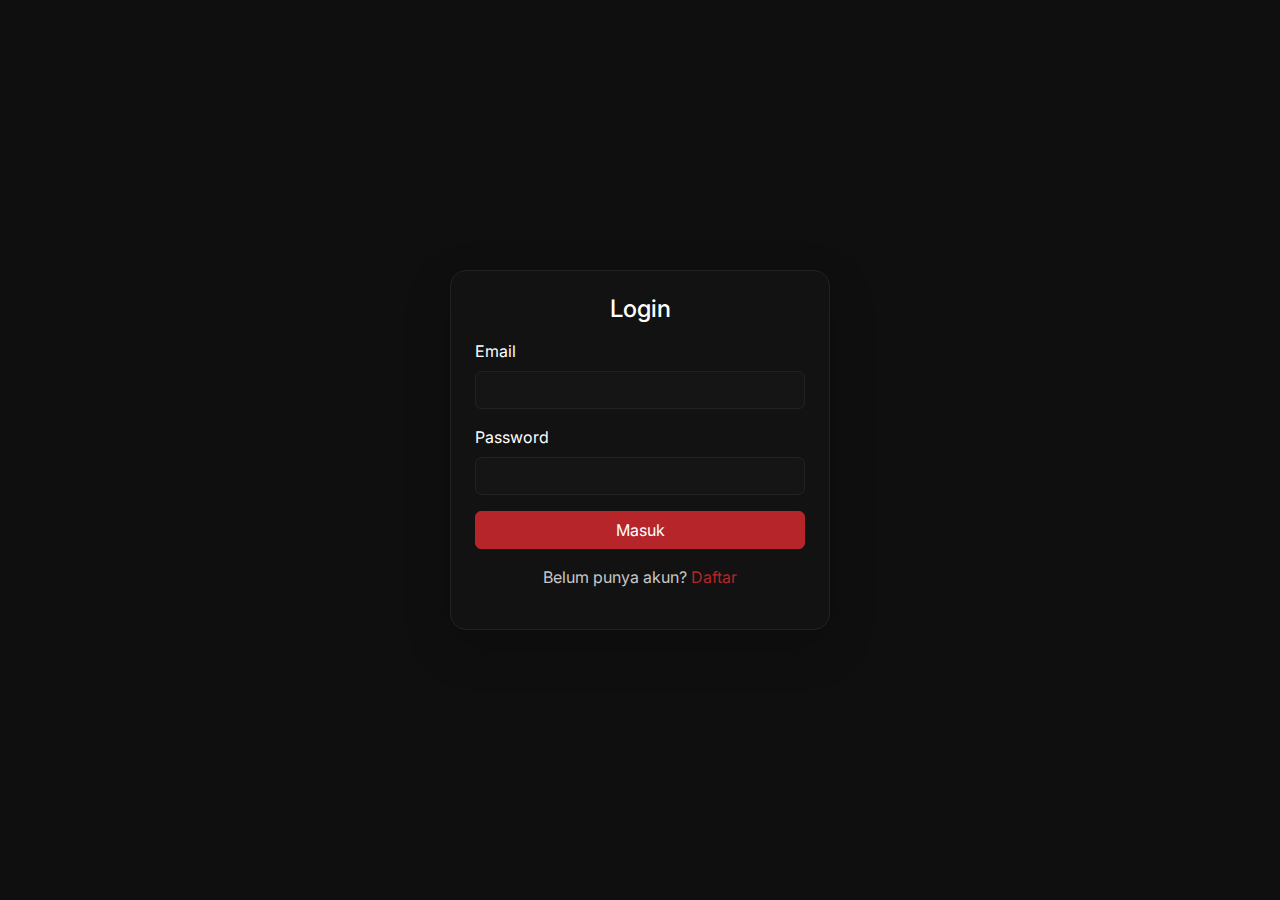
<file: Tubes_WebPro 0911/login.html>
<!DOCTYPE html>
<html lang="id">
<head>
  <title>Login — UKM Band</title>
  <meta charset="UTF-8">
  <meta name="viewport" content="width=device-width, initial-scale=1.0">
  <link href="https://cdn.jsdelivr.net/npm/bootstrap@5.3.3/dist/css/bootstrap.min.css" rel="stylesheet">
  <link href="https://cdn.jsdelivr.net/npm/bootstrap-icons@1.11.3/font/bootstrap-icons.css" rel="stylesheet">
  <link href="https://fonts.googleapis.com/css2?family=Inter:wght@300;400;600;700&display=swap" rel="stylesheet">
  <link rel="stylesheet" href="css/style.css">

</head>
<body class="bg-dark-950 text-white d-flex justify-content-center align-items-center vh-100">
  <div class="auth-card card-dark p-4 rounded-4 shadow-lg">
    <h4 class="text-center mb-3">Login</h4>
    <form onsubmit="return login(event)">
      <div class="mb-3">
        <label class="form-label">Email</label>
        <input type="email" class="form-control form-control-dark" id="loginEmail" required>
      </div>
      <div class="mb-3">
        <label class="form-label">Password</label>
        <input type="password" class="form-control form-control-dark" id="loginPassword" required>
      </div>
      <button type="submit" class="btn btn-accent w-100">Masuk</button>
    </form>
    <p class="text-center mt-3 text-dark-200">Belum punya akun? <a class="link-accent" href="register.html">Daftar</a></p>
  </div>
  <script src="https://cdn.jsdelivr.net/npm/bootstrap@5.3.3/dist/js/bootstrap.bundle.min.js"></script>
  <script src="js/main.js"></script>
</body>
</html>
</file>
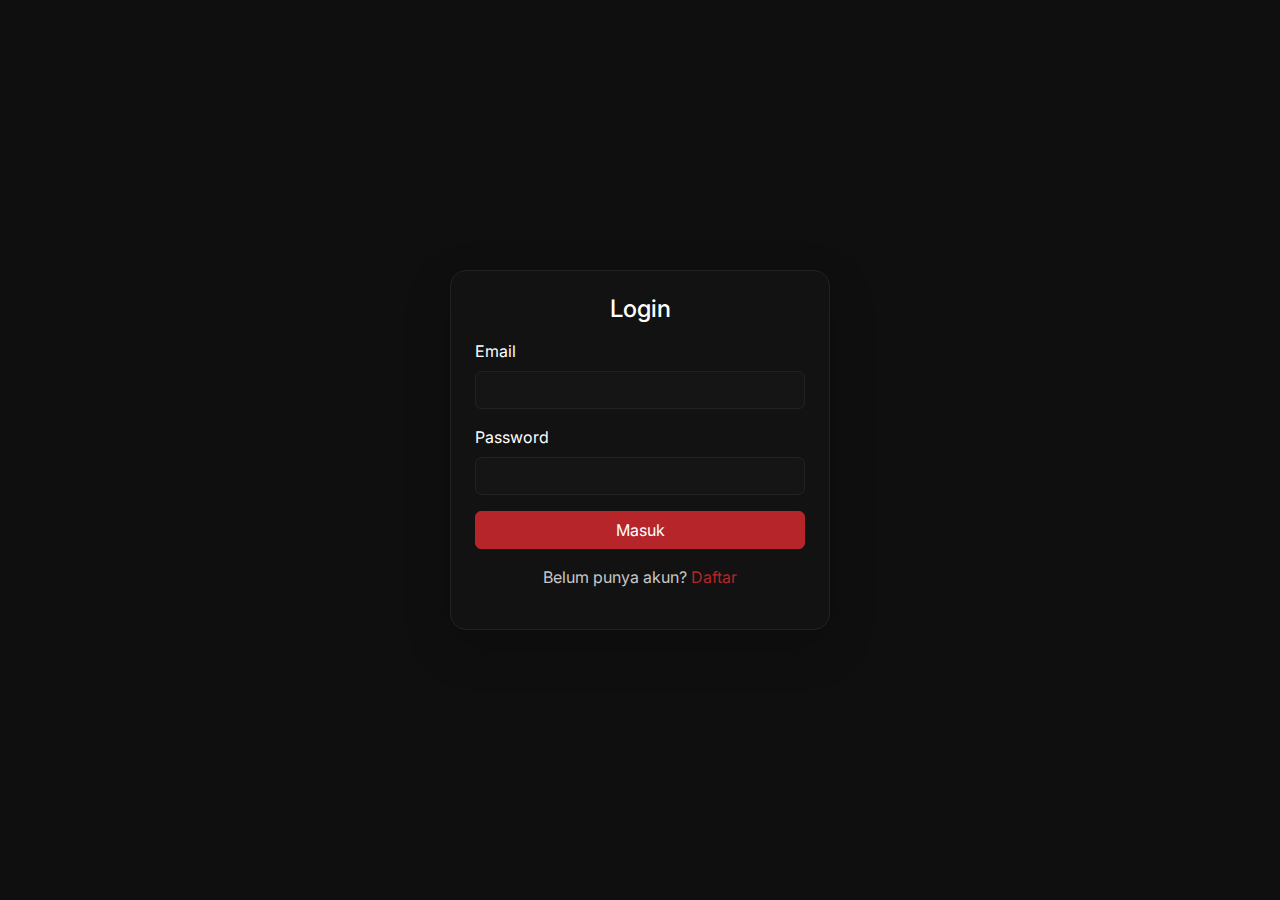
<file: Tubes_WebPro 0911/playlist.html>
<!DOCTYPE html>
<html lang="id">
<head>
  <title>Playlist Saya — UKM Band</title>
  <meta charset="UTF-8">
  <meta name="viewport" content="width=device-width, initial-scale=1.0">
  <link href="https://cdn.jsdelivr.net/npm/bootstrap@5.3.3/dist/css/bootstrap.min.css" rel="stylesheet">
  <link href="https://cdn.jsdelivr.net/npm/bootstrap-icons@1.11.3/font/bootstrap-icons.css" rel="stylesheet">
  <link href="https://fonts.googleapis.com/css2?family=Inter:wght@300;400;600;700&display=swap" rel="stylesheet">
  <link rel="stylesheet" href="css/style.css">

</head>
<body class="bg-dark-950 text-white d-flex flex-column min-vh-100">

  <nav class="navbar navbar-expand-lg navbar-dark bg-dark-900 sticky-top border-bottom border-dark-700">
    <div class="container-fluid px-3">
      <a class="navbar-brand fw-bold d-flex align-items-center gap-2" href="index.html">
        <span class="brand-pill">🎵</span> UKM Band
      </a>
      <button class="navbar-toggler" type="button" data-bs-toggle="collapse" data-bs-target="#navMain">
        <span class="navbar-toggler-icon"></span>
      </button>
      <div class="collapse navbar-collapse" id="navMain">
        <form class="ms-lg-3 my-2 my-lg-0 d-flex flex-grow-1" role="search" onsubmit="return handleGlobalSearch(event)">
          <span class="input-group">
            <span class="input-group-text bg-dark-800 border-dark-700 text-dark-100"><i class="bi bi-search"></i></span>
            <input class="form-control form-control-dark" id="globalSearch" type="search" placeholder="Cari lagu, artis, atau kata kunci..." aria-label="Search">
          </span>
        </form>
        <ul class="navbar-nav ms-lg-3 align-items-lg-center">
          <li class="nav-item"><a class="nav-link" href="playlist.html"><i class="bi bi-music-note-list me-1"></i>Playlist Saya</a></li>
          <li class="nav-item"><a class="nav-link" href="feedback.html"><i class="bi bi-chat-left-text me-1"></i>Feedback</a></li>
          <li class="nav-item dropdown ms-lg-2">
            <a class="nav-link btn btn-outline-accent px-3 py-1 rounded-pill dropdown-toggle" href="#" data-bs-toggle="dropdown">
              <i class="bi bi-person-circle me-1"></i><span id="navUserLabel">Profil</span>
            </a>
            <ul class="dropdown-menu dropdown-menu-end dropdown-dark">
              <li><a class="dropdown-item" href="history.html"><i class="bi bi-clock-history me-2"></i>Riwayat</a></li>
              <li><a class="dropdown-item" id="adminLink" href="admin.html" style="display:none;"><i class="bi bi-shield-lock me-2"></i>Admin</a></li>
              <li><hr class="dropdown-divider"></li>
              <li><a class="dropdown-item text-danger" href="#" onclick="logout()"><i class="bi bi-box-arrow-right me-2"></i>Logout</a></li>
            </ul>
          </li>
        </ul>
      </div>
    </div>
  </nav>


<main class="container-xxl my-4">
  <div class="d-flex justify-content-between align-items-center mb-3">
    <h3 class="mb-0">Playlist Saya</h3>
    <button class="btn btn-accent" onclick="createPlaylist()"><i class="bi bi-plus-circle me-1"></i>Buat Playlist</button>
  </div>
  <div id="playlistContainer" class="row g-3"></div>
</main>

  <footer class="py-4 bg-dark-900 text-center text-dark-200 mt-auto border-top border-dark-700">
    <div class="container small">
      © UKM Band Universitas Telkom — Frontend Demo
    </div>
  </footer>
  <script src="https://cdn.jsdelivr.net/npm/bootstrap@5.3.3/dist/js/bootstrap.bundle.min.js"></script>
  <script src="js/main.js"></script>

</body>
</html>
</file>
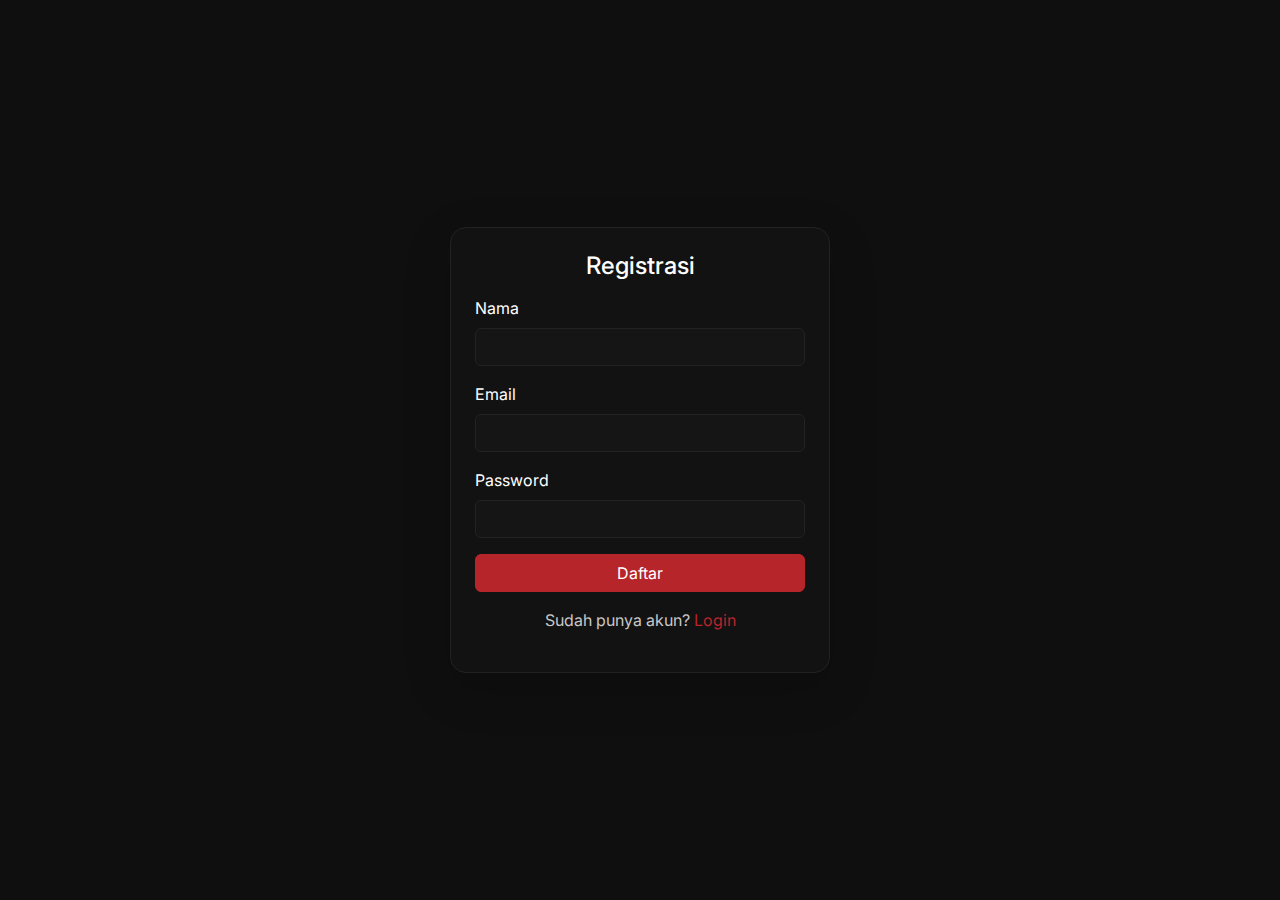
<file: Tubes_WebPro 0911/register.html>
<!DOCTYPE html>
<html lang="id">
<head>
  <title>Registrasi — UKM Band</title>
  <meta charset="UTF-8">
  <meta name="viewport" content="width=device-width, initial-scale=1.0">
  <link href="https://cdn.jsdelivr.net/npm/bootstrap@5.3.3/dist/css/bootstrap.min.css" rel="stylesheet">
  <link href="https://cdn.jsdelivr.net/npm/bootstrap-icons@1.11.3/font/bootstrap-icons.css" rel="stylesheet">
  <link href="https://fonts.googleapis.com/css2?family=Inter:wght@300;400;600;700&display=swap" rel="stylesheet">
  <link rel="stylesheet" href="css/style.css">
</head>
<body class="bg-dark-950 text-white d-flex justify-content-center align-items-center vh-100">
  <div class="auth-card card-dark p-4 rounded-4 shadow-lg">
    <h4 class="text-center mb-3">Registrasi</h4>
    <form onsubmit="return register(event)">
      <div class="mb-3">
        <label class="form-label">Nama</label>
        <input type="text" class="form-control form-control-dark" id="regName" required>
      </div>
      <div class="mb-3">
        <label class="form-label">Email</label>
        <input type="email" class="form-control form-control-dark" id="regEmail" required>
      </div>
      <div class="mb-3">
        <label class="form-label">Password</label>
        <input type="password" class="form-control form-control-dark" id="regPassword" minlength="6" required>
      </div>
      <button type="submit" class="btn btn-accent w-100">Daftar</button>
    </form>
    <p class="text-center mt-3 text-dark-200">Sudah punya akun? <a class="link-accent" href="login.html">Login</a></p>
  </div>
  <script src="https://cdn.jsdelivr.net/npm/bootstrap@5.3.3/dist/js/bootstrap.bundle.min.js"></script>
  <script src="js/main.js"></script>
</body>
</html>
</file>
<file: Tubes_WebPro 0911/css/style.css>
:root{
  --accent:#b6252a;
  --dark-950:#0f0f0f;
  --dark-900:#121212;
  --dark-850:#151515;
  --dark-800:#181818;
  --dark-700:#222;
  --dark-300:#a6a6a6;
  --dark-200:#c7c7c7;
  --dark-100:#e5e5e5;
}

*{box-sizing:border-box}
body{font-family:'Inter',system-ui, -apple-system, Segoe UI, Roboto, Arial, sans-serif;}

.bg-dark-950{background:var(--dark-950)!important;}
.bg-dark-900{background:var(--dark-900)!important;}
.bg-dark-800{background:var(--dark-800)!important;}
.text-dark-300{color:var(--dark-300)!important;}
.text-dark-200{color:var(--dark-200)!important;}
.text-dark-100{color:var(--dark-100)!important;}
.border-dark-700{border-color:var(--dark-700)!important;}

.btn-accent{background:var(--accent); color:#fff; border:1px solid var(--accent);}
.btn-accent:hover{filter:brightness(1.1); color:#fff;}
.btn-outline-accent{border:1px solid var(--accent); color:var(--accent);}
.btn-outline-accent:hover{background:var(--accent); color:#fff;}
.bg-accent-soft{background:rgba(182,37,42,.15)!important; color:#fff; border:1px solid rgba(182,37,42,.25);}

.link-accent{color:var(--accent); text-decoration:none;}
.link-accent:hover{color:#fff; text-decoration:underline;}

.form-control-dark, .form-select-dark{
  background:var(--dark-850); color:#fff; border:1px solid var(--dark-700);
}
.form-control-dark::placeholder{color:var(--dark-300);}
.dropdown-dark{background:var(--dark-900); border:1px solid var(--dark-700);}
.dropdown-dark .dropdown-item{color:#fff;}
.dropdown-dark .dropdown-item:hover{background:var(--dark-800);}

.card-dark{background:var(--dark-900); border:1px solid var(--dark-700);}
.table-dark{--bs-table-bg: var(--dark-900); --bs-table-striped-bg: var(--dark-800); --bs-table-hover-bg: var(--dark-800);}
.navbar.bg-dark-900{background:var(--dark-900)!important;}
.input-group-text{border-color:var(--dark-700)!important;}

.brand-pill{display:inline-flex;align-items:center;justify-content:center;width:28px;height:28px;background:var(--accent);border-radius:50%;}

.hero .skeleton{background:linear-gradient(110deg, var(--dark-800) 8%, var(--dark-700) 18%, var(--dark-800) 33%); background-size:200% 100%; animation:1.2s shine linear infinite;}
@keyframes shine{to{background-position-x:-200%;}}

.card.song{
  background:var(--dark-900);
  border:1px solid var(--dark-800);
  transition:transform .2s ease, box-shadow .2s ease, border-color .2s;
  cursor:pointer;
}
.card.song:hover{
  transform:translateY(-4px);
  border-color:var(--accent);
  box-shadow:0 8px 24px rgba(0,0,0,.35);
}
.card.song .cover{
  height:180px; object-fit:cover; border-radius:.75rem;
}
.badge-soft{background:rgba(255,255,255,.05); border:1px solid var(--dark-700); color:#fff;}

.list-group-dark .list-group-item{
  background:var(--dark-900); color:#fff; border-color:var(--dark-700);
}

.auth-card{width:380px;}

.btn-like.active{background:var(--accent); color:#fff; border-color:var(--accent);}

.song-detail-cover{max-width:260px; border-radius:1rem;}
.song-detail-box{background:var(--dark-900); border:1px solid var(--dark-700); border-radius:1rem; padding:1rem;}

/* Efek glow lembut saat hover like */
.btn-like:hover {
  box-shadow: 0 0 12px rgba(182,37,42,0.4);
}

/* Transisi halus pas toggle active/unactive */
.btn-like {
  transition: all 0.25s ease;
}

/* Tambahan untuk badge likes di kartu lagu */
.badge.bg-accent-soft {
  color: var(--accent);
  font-weight: 500;
}

/* === PERBAIKAN KONTRAS KOMENTAR & USERNAME === */

/* warna username di komentar */
#commentList .list-group-item .small.text-dark-200 {
  color: var(--dark-100) !important; /* ganti jadi terang */
  font-weight: 500;
}

/* ikon user dan nama jadi merah accent */
#commentList .list-group-item .bi-person {
  color: var(--accent) !important;
  margin-right: 4px;
}

/* nama user lebih mencolok */
#commentList .list-group-item .small.text-dark-200 i,
#commentList .list-group-item .small.text-dark-200 {
  color: var(--accent) !important;
  font-weight: 600;
}

/* teks komentar tetap putih agar jelas */
#commentList .list-group-item div:last-child {
  color: var(--dark-100);
  font-weight: 400;
}

/* === PERBAIKAN KONTRAS JUDUL LAGU DI CARD === */
.card.song .fw-semibold {
  color: var(--dark-100) !important;
  font-weight: 600;
  letter-spacing: 0.2px;
}

/* teks artis di bawahnya sedikit lebih terang */
.card.song .small.text-dark-300 {
  color: var(--dark-200) !important;
}

/* === WARNA TEKS KOMENTAR === */
#commentList .list-group-item {
  background: var(--dark-900) !important; /* biar sesuai tema dark */
  border-color: var(--dark-700) !important;
}

#commentList .list-group-item div:last-child {
  color: var(--dark-100) !important;   /* isi komentar jadi putih terang */
  font-weight: 400;
}
</file>
